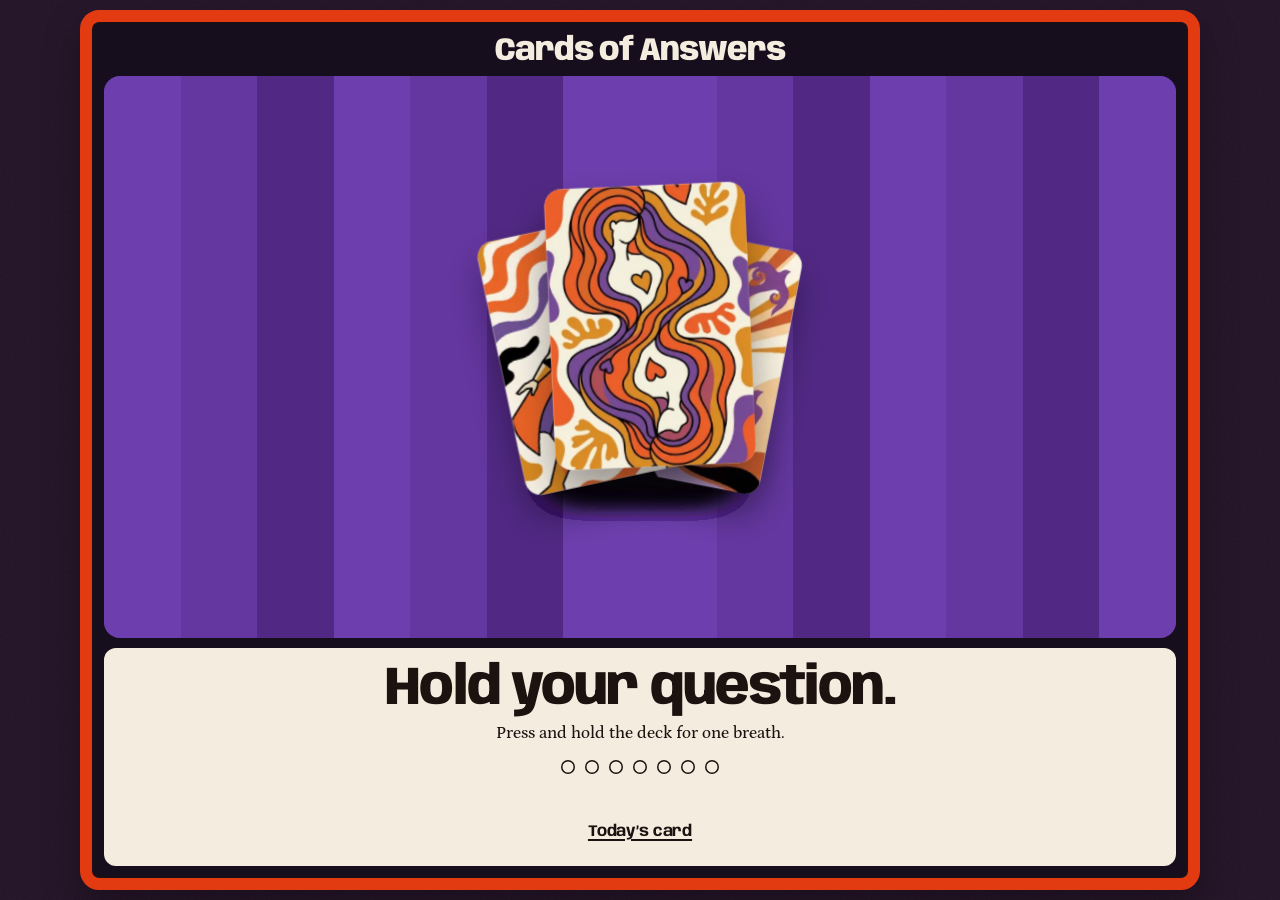
<file: site/index.html>
<!DOCTYPE html>
<html lang="en">
<head>
  <meta charset="utf-8">
  <meta name="viewport" content="width=device-width, initial-scale=1">
  <title>Cards of Answers</title>
  <meta name="description" content="Hold your question. Draw one illustrated card from the deck and keep the answer.">
  <meta name="theme-color" content="#241428">
  <link rel="canonical" href="https://saberzou.github.io/cards-of-answers/">
  <link rel="icon" href="favicon.svg" type="image/svg+xml">
  <link rel="icon" href="favicon-32.png" type="image/png" sizes="32x32">
  <link rel="apple-touch-icon" href="apple-touch-icon.png">
  <link rel="manifest" href="manifest.webmanifest">
  <meta property="og:title" content="Cards of Answers">
  <meta property="og:description" content="Hold your question. Draw one illustrated card and keep the answer.">
  <meta property="og:type" content="website">
  <meta property="og:url" content="https://saberzou.github.io/cards-of-answers/">
  <meta property="og:image" content="https://saberzou.github.io/cards-of-answers/og.png">
  <meta property="og:image:width" content="1200">
  <meta property="og:image:height" content="630">
  <meta name="twitter:card" content="summary_large_image">
  <meta name="twitter:title" content="Cards of Answers">
  <meta name="twitter:description" content="Hold your question. Draw one illustrated card and keep the answer.">
  <meta name="twitter:image" content="https://saberzou.github.io/cards-of-answers/og.png">
  <link rel="preload" href="fonts/anybody.woff2" as="font" type="font/woff2" crossorigin>
  <link rel="preload" href="fonts/petrona.woff2" as="font" type="font/woff2" crossorigin>
  <link rel="stylesheet" href="styles.css">
</head>
<body data-mode="rest">
  <main class="theater">
    <p class="wordmark">Cards of Answers</p>
    <div class="stage" id="stage">
      <div class="curtain" aria-hidden="true">
        <div class="curtain-panel left"><span></span><span></span><span></span><span></span><span></span><span></span><span></span></div>
        <div class="curtain-panel right"><span></span><span></span><span></span><span></span><span></span><span></span><span></span></div>
      </div>
      <div class="company" id="company"></div>
      <button class="hold" id="hold" type="button" aria-labelledby="apron-title" aria-describedby="hold-help" aria-pressed="false"></button>
      <article class="reading" id="reading" hidden>
        <div class="reading-art">
          <img id="reading-img" alt="" width="300" height="420" src="images/card-love.webp">
        </div>
        <div class="reading-copy" id="reading-copy">
          <p class="reading-cat" id="reading-cat"></p>
          <p class="reading-note" id="reading-note" hidden></p>
        </div>
      </article>
    </div>
    <div class="apron">
      <div id="title-slot">
        <h1 class="apron-title" id="apron-title">Hold your question.</h1>
      </div>
      <p class="hint" id="hint">Press and hold the deck for one breath.</p>
      <p class="sr" id="hold-help">Press and hold for about one breath. Release when the lamps are lit and the stage says Release.</p>
      <div class="lamps" id="lamps" aria-hidden="true"></div>
      <div class="actions" id="actions" hidden>
        <button type="button" id="keep">Keep this card</button>
        <button type="button" class="quiet" id="link">Copy link</button>
        <button type="button" class="quiet" id="back">Back to the deck</button>
        <button type="button" class="quiet" id="again">Ask again</button>
      </div>
      <p class="status" id="status" role="status"></p>
      <button class="today" id="today" type="button">Today’s card</button>
    </div>
  </main>
  <p class="sr" id="live" aria-live="polite"></p>
  <noscript class="noscript">Cards of Answers needs JavaScript to deal the deck. Each of the twenty-four cards holds ten answers.</noscript>
  <script type="module" src="js/app.js"></script>
</body>
</html>
</file>
<file: site/styles.css>
@font-face {
  font-family: Anybody;
  src: url("fonts/anybody.woff2") format("woff2");
  font-weight: 100 900;
  font-stretch: 50% 150%;
  font-style: normal;
  font-display: swap;
}

@font-face {
  font-family: Petrona;
  src: url("fonts/petrona.woff2") format("woff2");
  font-weight: 100 900;
  font-style: normal;
  font-display: swap;
}

:root {
  --plum: #241428;
  --plum-deep: #160e1c;
  --cavity: #120914;
  --paper: #f4ecdf;
  --ink: #1c1210;
  --vermilion: #e23b12;
  --vermilion-ink: #8e1e09;
  --violet: #5c2d96;
  --violet-deep: #4a2278;
  --violet-fold: #7342b4;
  --gold: #f0b429;
  --shadow: 0 18px 36px rgba(12, 6, 10, 0.4);
  color-scheme: dark;
  accent-color: var(--vermilion);
}

* { box-sizing: border-box; }

html, body, .theater, .wordmark, .stage, .apron, .hint, .apron-title, .card, .hold, .reading-cat, .reading-note, .actions, .today, .status {
  -webkit-user-select: none;
  user-select: none;
  -webkit-touch-callout: none;
  -webkit-tap-highlight-color: transparent;
}

html, body {
  margin: 0;
  height: 100%;
}

body {
  min-height: 100dvh;
  background: var(--plum);
  color: var(--paper);
  font-family: Petrona, Georgia, serif;
  font-synthesis: none;
  display: grid;
  place-items: center;
  padding:
    max(10px, env(safe-area-inset-top))
    max(10px, env(safe-area-inset-right))
    max(10px, env(safe-area-inset-bottom))
    max(10px, env(safe-area-inset-left));
  overflow: auto;
}

body::before {
  content: "";
  position: fixed;
  inset: 0;
  pointer-events: none;
  opacity: 0.045;
  background-image: url("data:image/svg+xml;utf8,<svg xmlns='http://www.w3.org/2000/svg' width='180' height='180'><filter id='n'><feTurbulence type='fractalNoise' baseFrequency='0.85' numOctaves='2' stitchTiles='stitch'/></filter><rect width='100%' height='100%' filter='url(%23n)'/></svg>");
  background-size: 180px 180px;
}

::selection {
  background: var(--vermilion-ink);
  color: var(--paper);
}

:focus { outline: none; }

:focus-visible {
  outline: 2px solid var(--gold);
  outline-offset: 3px;
}

html {
  scrollbar-color: var(--violet-fold) var(--plum-deep);
}

.sr {
  position: absolute;
  width: 1px;
  height: 1px;
  padding: 0;
  margin: -1px;
  overflow: hidden;
  clip: rect(0, 0, 0, 0);
  white-space: nowrap;
  border: 0;
}

.theater {
  width: min(1120px, 100%);
  height: min(960px, calc(100dvh - env(safe-area-inset-top) - env(safe-area-inset-bottom) - 20px));
  min-height: min(640px, calc(100dvh - env(safe-area-inset-top) - env(safe-area-inset-bottom) - 20px));
  display: flex;
  flex-direction: column;
  background: var(--plum-deep);
  border: 12px solid var(--vermilion);
  border-radius: clamp(18px, 1.5vw, 28px);
  box-shadow: var(--shadow), inset 0 0 0 2px rgba(28, 18, 16, 0.45);
  position: relative;
  z-index: 1;
  overflow: hidden;
}

.wordmark {
  flex: none;
  margin: 14px 20px 8px;
  text-align: center;
  font-family: Anybody, sans-serif;
  font-weight: 800;
  font-stretch: 92%;
  font-size: clamp(1.35rem, 2.5vw, 2.15rem);
  letter-spacing: -0.03em;
  line-height: 1;
  color: var(--paper);
}

.stage {
  position: relative;
  flex: 1 1 auto;
  min-height: 0;
  margin: 0 12px;
  background: var(--cavity);
  border-radius: 16px;
  overflow: hidden;
  box-shadow: inset 0 16px 36px rgba(0, 0, 0, 0.35);
  perspective: 1200px;
  perspective-origin: 50% 40%;
  touch-action: manipulation;
}

.curtain {
  position: absolute;
  inset: 0;
  display: flex;
  z-index: 1;
  pointer-events: none;
}

.curtain-panel {
  width: 50%;
  height: 100%;
  display: flex;
  background: #5b2f90;
  transition: transform 0.85s cubic-bezier(0.77, 0, 0.18, 1);
}

.curtain-panel span {
  flex: 1 1 0;
  background: #6436a0;
}

.curtain-panel span:nth-child(3n) { background: #512884; }
.curtain-panel span:nth-child(3n + 1) { background: #6d3eae; }

[data-mode="reading"] .company {
  opacity: 0;
  pointer-events: none;
}

[data-mode="reading"] .curtain {
  visibility: hidden;
}

[data-mode="spread"] .curtain-panel.left,
[data-mode="reading"] .curtain-panel.left {
  transform: translateX(-104%);
}

[data-mode="spread"] .curtain-panel.right,
[data-mode="reading"] .curtain-panel.right {
  transform: translateX(104%);
}

.company {
  position: absolute;
  inset: 0;
  z-index: 3;
  transform-style: preserve-3d;
}

.card {
  position: absolute;
  left: 50%;
  top: 46%;
  width: 140px;
  height: 196px;
  margin: 0;
  padding: 0;
  border: 0;
  background: transparent;
  cursor: pointer;
  touch-action: manipulation;
  transform-style: preserve-3d;
}

.hinge {
  position: absolute;
  inset: 0;
  display: block;
  transform-style: preserve-3d;
  transition: transform 0.72s cubic-bezier(0.18, 0.84, 0.22, 1);
}

.card.is-turning .hinge {
  transform: rotateY(180deg);
}

.face {
  position: absolute;
  inset: 0;
  display: block;
  border-radius: 12px;
  overflow: hidden;
  backface-visibility: hidden;
  -webkit-backface-visibility: hidden;
  background: var(--paper);
  box-shadow: 0 16px 28px rgba(8, 4, 10, 0.4);
}

.face.front {
  transform: rotateY(180deg);
}

.card.is-chosen .face {
  box-shadow:
    0 30px 46px rgba(8, 4, 12, 0.5),
    0 0 0 1px rgba(255, 228, 190, 0.55);
}

.face img {
  width: 100%;
  height: 100%;
  object-fit: cover;
  pointer-events: none;
  -webkit-user-drag: none;
}

.card:focus-visible {
  outline: 2px solid var(--paper);
  outline-offset: 4px;
  border-radius: 14px;
}

.hold {
  position: absolute;
  left: 50%;
  top: 46%;
  transform: translate(-50%, -50%);
  width: min(460px, 88%);
  height: min(520px, 86%);
  border: 0;
  border-radius: 18px;
  background: transparent;
  z-index: 6;
  cursor: pointer;
  -webkit-tap-highlight-color: transparent;
  touch-action: none;
  -webkit-touch-callout: none;
}

[data-mode="spread"] .hold,
[data-mode="reading"] .hold {
  display: none;
}

.hold:focus-visible {
  outline: 2px solid var(--gold);
  outline-offset: 6px;
}

.reading {
  position: absolute;
  inset: 0;
  z-index: 8;
  display: flex;
  align-items: center;
  justify-content: center;
  gap: clamp(28px, 4vw, 64px);
  padding: clamp(24px, 3vw, 48px);
  background: var(--paper);
  color: var(--ink);
  border-radius: 0;
  overflow: auto;
  box-shadow: none;
}

.reading.is-arriving {
  animation: sheet-in 0.42s ease both;
}

.reading.is-arriving .reading-title {
  animation: settle-type 0.6s 0.08s cubic-bezier(0.16, 1, 0.3, 1) both;
}

.reading.is-arriving .reading-cat,
.reading.is-arriving .reading-note {
  animation: settle-type 0.5s 0.2s cubic-bezier(0.16, 1, 0.3, 1) both;
}

.reading[hidden] { display: none; }

.reading-art {
  position: relative;
  flex: 0 1 auto;
  align-self: center;
  width: auto;
  height: min(78%, 460px);
  aspect-ratio: 300 / 420;
  max-width: 42%;
  min-height: 0;
  overflow: hidden;
  border-radius: 12px;
}

.reading-art img {
  position: absolute;
  inset: 0;
  width: 100%;
  height: 100%;
  object-fit: cover;
  object-position: center;
  border-radius: 12px;
}

.reading-copy {
  flex: 0 0 auto;
  width: max-content;
  max-width: min(34rem, 52%);
  min-width: 0;
  display: flex;
  flex-direction: column;
  justify-content: center;
  align-items: flex-start;
  gap: 14px;
  padding: 0;
}

.reading-title {
  margin: 0;
  width: auto;
  max-width: 20ch;
  font-family: Petrona, Georgia, serif;
  font-weight: 620;
  font-size: clamp(2.35rem, 2.8vw, 3.15rem);
  line-height: 1.14;
  letter-spacing: -0.025em;
  text-wrap: wrap;
  color: var(--ink);
  user-select: text;
  -webkit-user-select: text;
}

.reading-title[data-length="mid"] {
  font-size: clamp(1.9rem, 2.3vw, 2.45rem);
}

.reading-title[data-length="long"] {
  font-size: clamp(1.65rem, 2vw, 2.05rem);
  line-height: 1.2;
}

.reading-cat {
  margin: 2px 0 0;
  font-family: Anybody, sans-serif;
  font-weight: 760;
  font-stretch: 98%;
  font-size: clamp(1.2rem, 1.8vw, 1.5rem);
  letter-spacing: -0.02em;
  color: var(--violet-deep);
}

.reading-note {
  margin: 0;
  font-family: Petrona, Georgia, serif;
  font-weight: 500;
  font-size: 1rem;
  color: var(--ink);
  font-variant-numeric: tabular-nums;
}

.apron {
  flex: none;
  margin: 10px 12px 12px;
  background-color: var(--paper);
  color: var(--ink);
  border-radius: 12px;
  padding: 16px 18px 12px;
  text-align: center;
}

.apron-title {
  margin: 0;
  font-family: Anybody, sans-serif;
  font-weight: 780;
  font-stretch: 94%;
  font-size: clamp(1.85rem, 4.8vw, 3.35rem);
  line-height: 0.96;
  letter-spacing: -0.035em;
  text-wrap: balance;
  color: var(--ink);
}

.hint {
  margin: 8px auto 0;
  max-width: 36rem;
  font-family: Petrona, Georgia, serif;
  font-weight: 500;
  font-size: 1.05rem;
  line-height: 1.35;
  color: var(--ink);
}

.lamps {
  display: flex;
  justify-content: center;
  gap: 10px;
  margin-top: 14px;
  min-height: 18px;
}

.lamps[hidden],
.hint[hidden],
.reading-note[hidden],
.today[hidden],
.actions[hidden] {
  display: none;
}

.lamp {
  width: 14px;
  height: 14px;
  border-radius: 50%;
  background: transparent;
  box-shadow: inset 0 0 0 1.5px var(--ink);
}

.lamp.is-on {
  background: var(--gold);
  box-shadow:
    inset 0 0 0 1.5px var(--ink),
    0 7px 8px rgba(176, 110, 16, 0.35);
}

.actions {
  display: flex;
  flex-wrap: wrap;
  justify-content: center;
  align-items: center;
  gap: 8px;
  margin-top: 4px;
}

.actions button,
.today {
  font-family: Anybody, sans-serif;
  font-weight: 680;
  font-stretch: 98%;
  font-size: 0.98rem;
  letter-spacing: -0.01em;
  min-height: 44px;
  padding: 10px 16px;
  border-radius: 999px;
  white-space: nowrap;
  cursor: pointer;
  -webkit-tap-highlight-color: transparent;
  touch-action: manipulation;
}

.actions button {
  border: 0;
  background: var(--ink);
  color: var(--paper);
  min-width: 9.25rem;
}

.actions button.quiet {
  background: transparent;
  color: var(--ink);
  box-shadow: inset 0 0 0 1.5px var(--ink);
}

.actions button:disabled {
  opacity: 0.55;
  cursor: progress;
}

.actions button:focus-visible,
.today:focus-visible {
  outline: 2px solid var(--violet-deep);
  outline-offset: 3px;
}

.today {
  margin-top: 4px;
  border: 0;
  background: transparent;
  color: var(--ink);
  text-decoration: underline;
  text-decoration-thickness: 1.5px;
  text-underline-offset: 0.22em;
}

.status {
  min-height: 1.3em;
  margin: 8px 0 0;
  font-family: Petrona, Georgia, serif;
  font-size: 0.98rem;
  color: var(--ink);
}

.noscript {
  margin: 12px;
  color: var(--paper);
  font-family: Petrona, Georgia, serif;
}

@keyframes sheet-in {
  from { opacity: 0; }
  to { opacity: 1; }
}

@keyframes settle-type {
  from { opacity: 0; transform: translateY(18px); }
  to { opacity: 1; transform: none; }
}

@media (max-width: 720px) {
  .theater {
    border-width: 8px;
    border-radius: 18px;
    min-height: calc(100dvh - env(safe-area-inset-top) - env(safe-area-inset-bottom) - 16px);
    height: calc(100dvh - env(safe-area-inset-top) - env(safe-area-inset-bottom) - 16px);
    max-height: none;
  }

  .wordmark { margin: 10px 12px 6px; }

  .stage {
    margin: 0 8px;
    border-radius: 12px;
  }

  .card {
    width: 96px;
    height: 134px;
  }

  .reading {
    flex-direction: column;
    align-items: stretch;
    justify-content: center;
    gap: 16px;
    padding: 18px 18px 20px;
  }

  .reading-art {
    width: min(100%, 280px);
    height: auto;
    max-width: 100%;
    max-height: 38vh;
    align-self: center;
  }

  .reading-copy {
    flex: none;
    width: 100%;
    max-width: none;
    align-items: flex-start;
    padding: 0;
    gap: 8px;
  }

  .reading-title,
  .reading-title[data-length="mid"] {
    max-width: none;
    font-size: clamp(1.7rem, 6.6vw, 2.05rem);
    line-height: 1.16;
  }

  .reading-title[data-length="long"] {
    max-width: none;
    font-size: clamp(1.4rem, 5.4vw, 1.65rem);
    line-height: 1.2;
  }

  .actions {
    display: grid;
    grid-template-columns: 1fr 1fr;
    width: 100%;
  }

  .actions button {
    min-width: 0;
    width: 100%;
    padding: 10px 8px;
    font-size: 0.9rem;
  }

  .apron {
    margin: 8px;
    padding: 12px 12px 8px;
  }

  .lamps { gap: 8px; margin-top: 10px; }
}

@media (max-width: 720px) and (max-height: 720px) {
  .reading-art {
    max-height: 30vh;
  }

  .reading-title,
  .reading-title[data-length="mid"],
  .reading-title[data-length="long"] {
    max-width: none;
    font-size: 1.42rem;
  }
}

body.is-reduced .curtain-panel,
body.is-reduced .reading,
body.is-reduced .hinge,
body.is-reduced .reading-title,
body.is-reduced .reading-cat,
body.is-reduced .reading-note {
  transition: none;
  animation: none;
}

body.is-reduced[data-mode="spread"] .stage {
  overflow: auto;
  container-type: size;
  scrollbar-color: var(--paper) var(--plum-deep);
}

body.is-reduced[data-mode="spread"] .company {
  position: relative;
  inset: auto;
  display: grid;
  grid-template-columns: repeat(4, minmax(0, 1fr));
  gap: 8px;
  padding: 10px;
  overflow: visible;
  align-content: start;
  min-height: 100%;
}

body.is-reduced[data-mode="spread"] .card {
  position: relative;
  left: auto;
  top: auto;
  width: 100%;
  height: calc((100cqh - 64px) / 2);
  aspect-ratio: auto;
  transform: none !important;
}

body.is-reduced[data-mode="spread"] .card img {
  height: 100%;
  object-fit: cover;
  object-position: center;
}

@media (max-width: 720px) {
  body.is-reduced[data-mode="spread"] .company {
    grid-template-columns: repeat(3, minmax(0, 1fr));
  }
}

@media (forced-colors: active) {
  .theater { border-color: CanvasText; }
  .lamp.is-on { background: Highlight; }
  .reading, .apron { background: Canvas; color: CanvasText; }
}

@media (prefers-reduced-motion: reduce) {
  .curtain-panel,
  .reading,
  .hinge,
  .reading-title,
  .reading-cat,
  .reading-note {
    transition: none;
    animation: none;
  }
}
</file>
